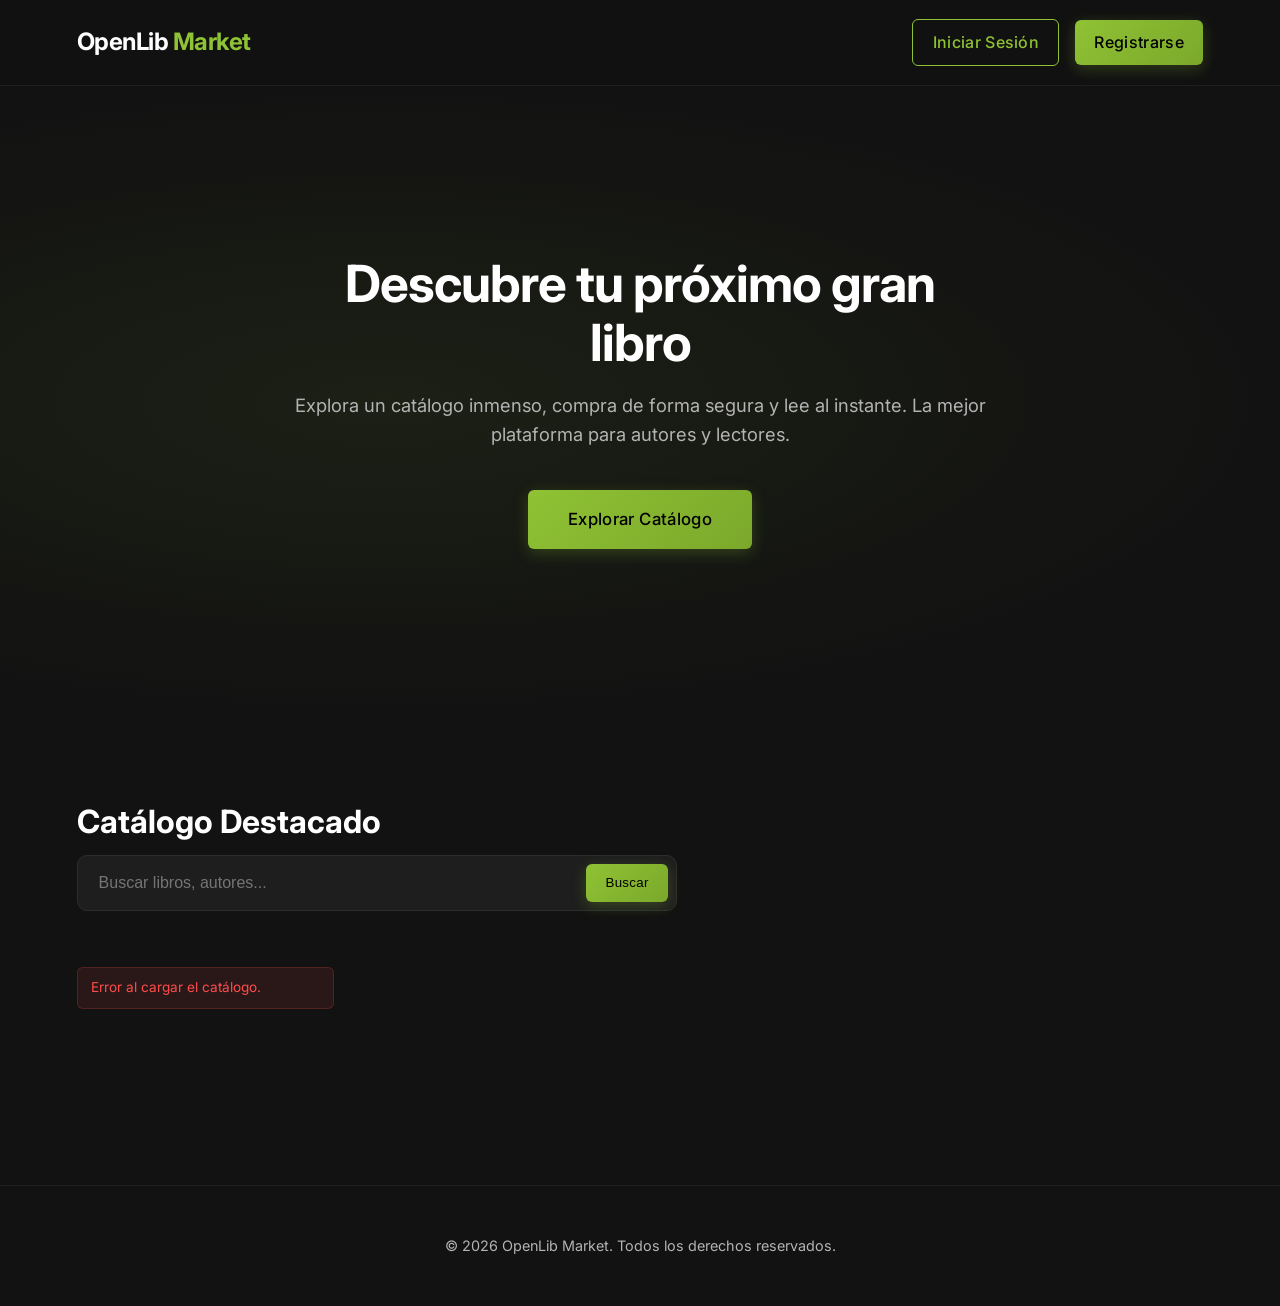
<file: frontend/index.html>
<!DOCTYPE html>
<html lang="es">
<head>
    <meta charset="UTF-8">
    <meta name="viewport" content="width=device-width, initial-scale=1.0">
    <title>OpenLib Market - Tu Librería Digital</title>
    <link rel="stylesheet" href="css/main.css">
    <link href="https://fonts.googleapis.com/css2?family=Inter:wght@400;500;700&display=swap" rel="stylesheet">
</head>
<body>
    <header class="navbar">
        <div class="logo">OpenLib <span>Market</span></div>
        <nav>
            <a href="login.html" class="btn btn-outline">Iniciar Sesión</a>
            <a href="register.html" class="btn btn-primary">Registrarse</a>
        </nav>
    </header>

    <main class="hero">
        <div class="hero-content">
            <h1>Descubre tu próximo gran libro</h1>
            <p>Explora un catálogo inmenso, compra de forma segura y lee al instante. La mejor plataforma para autores y lectores.</p>
            <a href="#catalog" class="btn btn-primary btn-large">Explorar Catálogo</a>
        </div>
    </main>

    <section id="catalog" class="catalog-section">
        <h2>Catálogo Destacado</h2>
        <div class="search-bar">
            <input type="text" id="searchInput" placeholder="Buscar libros, autores...">
            <button id="searchBtn" class="btn btn-primary">Buscar</button>
        </div>
        <div id="booksGrid" class="books-grid">
            <!-- Libros renderizados vía JS -->
        </div>
    </section>

    <footer>
        <p>&copy; 2026 OpenLib Market. Todos los derechos reservados.</p>
    </footer>

    <script src="js/api.js"></script>
    <script src="js/catalog.js"></script>
</body>
</html>
</file>
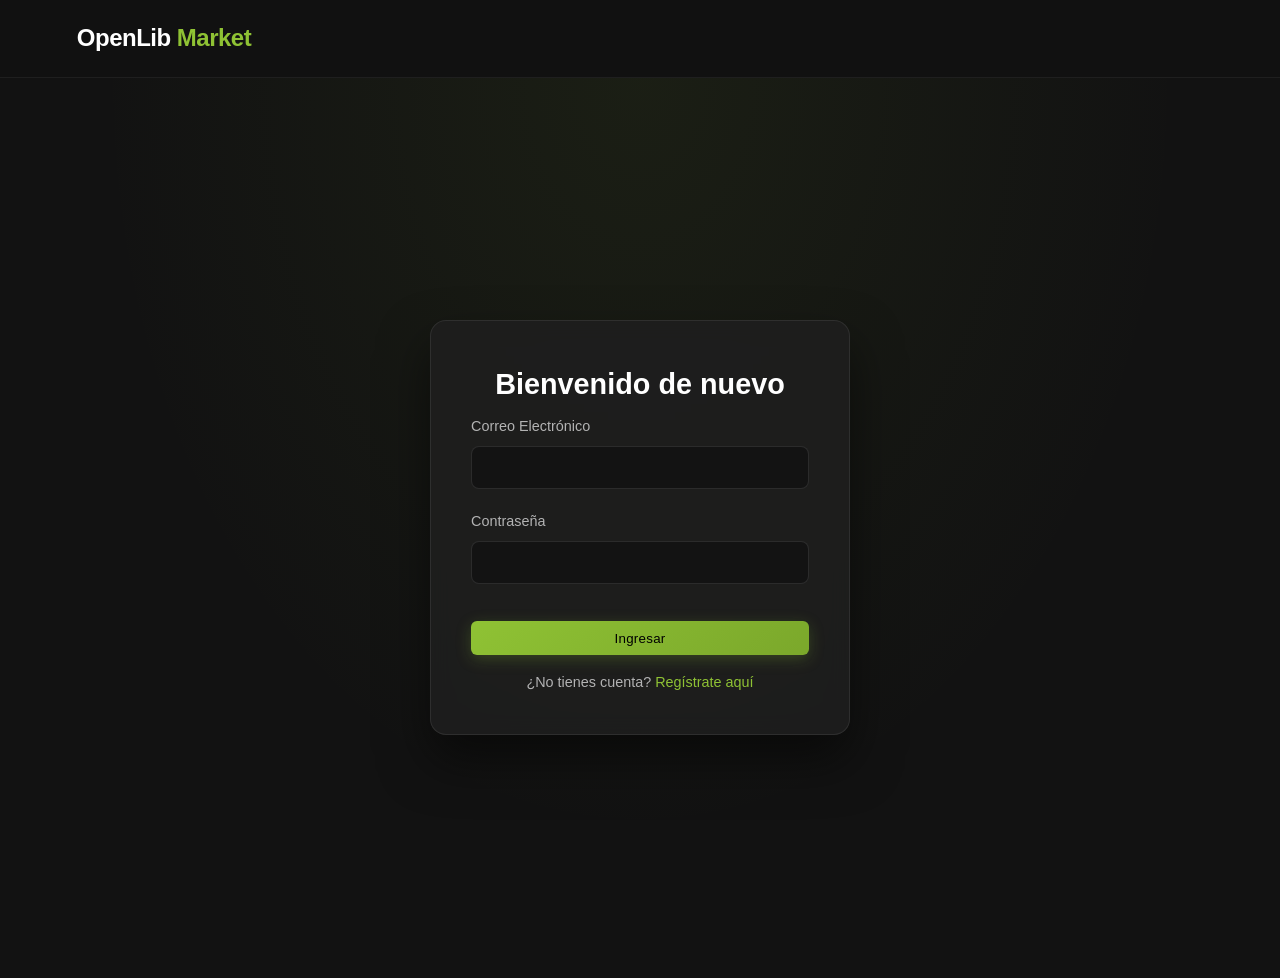
<file: frontend/dashboard-admin.html>
<!DOCTYPE html>
<html lang="es">
<head>
    <meta charset="UTF-8">
    <meta name="viewport" content="width=device-width, initial-scale=1.0">
    <title>Panel Admin - OpenLib Market</title>
    <link rel="stylesheet" href="css/main.css">
    <link href="https://fonts.googleapis.com/css2?family=Inter:wght@400;500;700&display=swap" rel="stylesheet">
</head>
<body class="dashboard-layout">
    <aside class="sidebar">
        <div class="logo">OpenLib <span>Market</span></div>
        <p style="color:var(--danger); font-size:0.8rem; margin-top:0.5rem;">Panel Administrador</p>
        <nav class="sidebar-nav">
            <a href="#" class="active" id="nav-users">Usuarios</a>
            <a href="#" id="nav-moderation">Moderación Libros</a>
            <a href="#" id="nav-orders">Todas las Órdenes</a>
            <a href="#" id="nav-reviews">Moderar Reseñas</a>
            <a href="#" id="nav-categories">Categorías</a>
            <a href="#" onclick="api.auth.logout()">Cerrar Sesión</a>
        </nav>
    </aside>

    <main class="main-content">
        <header class="flex space-between mb-1" style="align-items: center;">
            <h2 id="viewTitle">Gestión de Usuarios</h2>
            <div id="userInfo" style="color: var(--text-muted);"></div>
        </header>

        <!-- Vista Usuarios -->
        <section id="view-users" class="view-section">
            <div class="flex gap-1 mb-1">
                <button class="btn btn-outline" onclick="loadUsers('BUYER')">Buyers</button>
                <button class="btn btn-outline" onclick="loadUsers('SELLER')">Sellers</button>
                <button class="btn btn-outline" onclick="loadUsers('ADMIN')">Admins</button>
            </div>
            <div id="usersTable"></div>
        </section>

        <!-- Vista Moderación -->
        <section id="view-moderation" class="view-section" style="display: none;">
            <div class="flex gap-1 mb-1">
                <button class="btn btn-outline" onclick="loadBooksByStatus('PENDIENTE')">Pendientes</button>
                <button class="btn btn-outline" onclick="loadBooksByStatus('APROBADO')">Aprobados</button>
                <button class="btn btn-outline" onclick="loadBooksByStatus('RECHAZADO')">Rechazados</button>
            </div>
            <div id="moderationGrid" class="books-grid"></div>
        </section>

        <!-- Vista Órdenes -->
        <section id="view-orders" class="view-section" style="display: none;">
            <div id="ordersTable"></div>
        </section>

        <!-- Vista Moderación de Reseñas -->
        <section id="view-reviews" class="view-section" style="display: none;">
            <div class="flex gap-1 mb-1">
                <button class="btn btn-outline active" id="tab-all-reviews" onclick="switchReviewTab('all')">Todas las Reseñas</button>
                <button class="btn btn-outline" id="tab-reported-reviews" onclick="switchReviewTab('reported')">Reseñas Reportadas</button>
            </div>
            <div id="reviewsTable"></div>
        </section>

        <!-- Vista Categorías -->
        <section id="view-categories" class="view-section" style="display: none;">
            <div class="auth-card" style="max-width: 600px; margin-bottom: 2rem;">
                <h3>Agregar Categoría</h3>
                <div class="flex gap-1">
                    <input type="text" id="newCategoryName" placeholder="Nombre de categoría" style="flex:1;">
                    <button class="btn btn-primary" onclick="addCategory()">Agregar</button>
                </div>
            </div>
            <div id="categoriesList"></div>
            <div id="categoryBooksList" style="margin-top: 2rem;"></div>
        </section>
    </main>

    <script src="js/api.js"></script>
    <script>
        document.addEventListener('DOMContentLoaded', () => {
            const user = api.auth.getCurrentUser();
            if (!user || user.role !== 'ADMIN') {
                window.location.href = 'login.html';
                return;
            }
            document.getElementById('userInfo').textContent = `Admin: ${user.fullName}`;

            const views = ['users', 'moderation', 'orders', 'reviews', 'categories'];
            views.forEach(v => {
                document.getElementById(`nav-${v}`).addEventListener('click', (e) => {
                    e.preventDefault();
                    views.forEach(view => {
                        document.getElementById(`view-${view}`).style.display = 'none';
                        document.getElementById(`nav-${view}`).classList.remove('active');
                    });
                    document.getElementById(`view-${v}`).style.display = 'block';
                    document.getElementById(`nav-${v}`).classList.add('active');

                    if (v === 'users') { document.getElementById('viewTitle').textContent = 'Gestión de Usuarios'; loadUsers('BUYER'); }
                    if (v === 'moderation') { document.getElementById('viewTitle').textContent = 'Moderación de Libros'; loadBooksByStatus('PENDIENTE'); }
                    if (v === 'orders') { document.getElementById('viewTitle').textContent = 'Todas las Órdenes'; loadAllOrders(); }
                    if (v === 'reviews') { document.getElementById('viewTitle').textContent = 'Moderar Reseñas'; switchReviewTab('all'); }
                    if (v === 'categories') { document.getElementById('viewTitle').textContent = 'Gestión de Categorías'; loadAdminCategories(); }
                });
            });

            loadUsers('BUYER');
        });

        async function loadUsers(role) {
            const container = document.getElementById('usersTable');
            try {
                container.innerHTML = '<p>Cargando...</p>';
                const users = await api.get(`/users/role/${role}`);
                if (!users || users.length === 0) { container.innerHTML = '<p>No hay usuarios con rol ' + role + '.</p>'; return; }

                let html = `<table style="width:100%; border-collapse:collapse;">
                    <thead><tr style="border-bottom:2px solid var(--surface-light); text-align:left;">
                        <th style="padding:0.8rem;">Nombre</th>
                        <th style="padding:0.8rem;">Email</th>
                        <th style="padding:0.8rem;">Estado</th>
                        <th style="padding:0.8rem;">Acciones</th>
                    </tr></thead><tbody>`;

                users.forEach(u => {
                    const isActive = u.active !== false;
                    html += `<tr style="border-bottom:1px solid var(--surface-light);">
                        <td style="padding:0.8rem;">${u.fullName}</td>
                        <td style="padding:0.8rem; color:var(--text-muted);">${u.email}</td>
                        <td style="padding:0.8rem;">
                            <span style="color:${isActive ? 'var(--primary)' : 'var(--danger)'}; font-weight:bold;">${isActive ? 'Activo' : 'Inactivo'}</span>
                        </td>
                        <td style="padding:0.8rem;">
                            ${isActive
                                ? `<button class="btn btn-danger" style="font-size:0.8rem;" onclick="toggleUser('${u.id}', false, '${role}')">Desactivar</button>`
                                : `<button class="btn btn-primary" style="font-size:0.8rem;" onclick="toggleUser('${u.id}', true, '${role}')">Activar</button>`
                            }
                        </td>
                    </tr>`;
                });
                html += '</tbody></table>';
                container.innerHTML = html;
            } catch (error) { container.innerHTML = `<p class="error-message" style="display:block">${error.message}</p>`; }
        }

        async function toggleUser(userId, activate, role) {
            try {
                const endpoint = activate ? `/users/${userId}/activate` : `/users/${userId}/deactivate`;
                await api.post(endpoint);
                loadUsers(role);
            } catch (e) { alert(e.message); }
        }

        async function loadBooksByStatus(status) {
            const grid = document.getElementById('moderationGrid');
            try {
                grid.innerHTML = '<p>Cargando...</p>';
                const books = await api.get(`/books/status/${status}`);
                if (!books || books.length === 0) { grid.innerHTML = `<p>No hay libros con estado ${status}.</p>`; return; }
                grid.innerHTML = '';
                books.forEach(book => {
                    const card = document.createElement('div');
                    card.className = 'book-card';
                    card.innerHTML = `
                        <div style="background:var(--surface-light); height:160px; display:flex; align-items:center; justify-content:center;">
                            ${book.coverUrl ? `<img src="${book.coverUrl}" style="height:100%; object-fit:cover; width:100%;" onerror="this.outerHTML='<span style=font-size:3rem>📚</span>'">` : '<span style="font-size:3rem">📚</span>'}
                        </div>
                        <div class="book-info">
                            <h3 class="book-title">${book.title}</h3>
                            <p class="book-author">${book.author} — $${book.price.toFixed(2)}</p>
                            <p style="color:var(--text-muted); font-size:0.8rem;">Seller: ${book.sellerEmail || 'N/A'}</p>
                            ${status === 'PENDIENTE' ? `
                                <div class="flex gap-1 mt-1">
                                    <button class="btn btn-primary" style="flex:1; font-size:0.8rem;" onclick="approveBook('${book.id}')">Aprobar</button>
                                    <button class="btn btn-danger" style="flex:1; font-size:0.8rem;" onclick="rejectBook('${book.id}')">Rechazar</button>
                                </div>
                            ` : ''}
                        </div>
                    `;
                    grid.appendChild(card);
                });
            } catch (error) { grid.innerHTML = `<p class="error-message" style="display:block">${error.message}</p>`; }
        }

        async function approveBook(bookId) {
            try { await api.post(`/books/${bookId}/approve`); loadBooksByStatus('PENDIENTE'); } catch (e) { alert(e.message); }
        }

        async function rejectBook(bookId) {
            const reason = prompt('Razón del rechazo:');
            if (!reason) return;
            try { await api.post(`/books/${bookId}/reject`, { reason }); loadBooksByStatus('PENDIENTE'); } catch (e) { alert(e.message); }
        }

        async function loadAllOrders() {
            const container = document.getElementById('ordersTable');
            try {
                container.innerHTML = '<p>Cargando...</p>';
                const orders = await api.get('/orders');
                if (!orders || orders.length === 0) { container.innerHTML = '<p>No hay órdenes registradas.</p>'; return; }

                let html = `<table style="width:100%; border-collapse:collapse;">
                    <thead><tr style="border-bottom:2px solid var(--surface-light); text-align:left;">
                        <th style="padding:0.8rem;">ID</th>
                        <th style="padding:0.8rem;">Usuario</th>
                        <th style="padding:0.8rem;">Monto</th>
                        <th style="padding:0.8rem;">Estado</th>
                    </tr></thead><tbody>`;

                orders.forEach(o => {
                    html += `<tr style="border-bottom:1px solid var(--surface-light);">
                        <td style="padding:0.8rem; font-family:monospace; font-size:0.85rem;">${o.id.substring(0, 8)}...</td>
                        <td style="padding:0.8rem;">${o.user ? o.user.fullName : 'N/A'}</td>
                        <td style="padding:0.8rem; color:var(--primary); font-weight:bold;">$${(o.totalPrice || 0).toFixed(2)}</td>
                        <td style="padding:0.8rem;">${o.status || 'COMPLETADA'}</td>
                    </tr>`;
                });
                html += '</tbody></table>';
                container.innerHTML = html;
            } catch (error) { container.innerHTML = `<p class="error-message" style="display:block">${error.message}</p>`; }
        }

        function switchReviewTab(tab) {
            document.getElementById('tab-all-reviews').classList.toggle('active', tab === 'all');
            document.getElementById('tab-reported-reviews').classList.toggle('active', tab === 'reported');
            if (tab === 'all') loadAllReviews();
            else loadReportedReviews();
        }

        async function loadAllReviews() {
            const container = document.getElementById('reviewsTable');
            try {
                container.innerHTML = '<p>Cargando reseñas...</p>';
                const reviews = await api.get('/reviews').catch(() => []);
                renderReviewsTable(container, reviews, false);
            } catch (error) { container.innerHTML = `<p class="error-message" style="display:block">${error.message}</p>`; }
        }

        async function loadReportedReviews() {
            const container = document.getElementById('reviewsTable');
            try {
                container.innerHTML = '<p>Cargando reseñas reportadas...</p>';
                const reviews = await api.get('/reviews/reported').catch(() => []);
                renderReviewsTable(container, reviews, true);
            } catch (error) { container.innerHTML = `<p class="error-message" style="display:block">${error.message}</p>`; }
        }

        function renderReviewsTable(container, reviews, reportedOnly) {
            if (!reviews || reviews.length === 0) {
                container.innerHTML = `<p>${reportedOnly ? 'No hay reseñas reportadas en este momento.' : 'No hay reseñas registradas.'}</p>`;
                return;
            }
            let html = '<div style="display:flex; flex-direction:column; gap:1rem;">';
            reviews.forEach(r => {
                let stars = '';
                for(let i=0;i<5;i++) stars += i < r.rating ? '★' : '☆';
                const isReported = r.status === 'REPORTADA';
                html += `
                    <div style="background:var(--surface); padding:1.5rem; border-radius:8px; border:1px solid ${isReported ? 'var(--danger)' : 'var(--surface-light)'}; border-left:4px solid ${isReported ? 'var(--danger)' : 'var(--primary)'}">
                        <div class="flex space-between" style="margin-bottom: 0.5rem;">
                            <div>
                                <strong>${r.user && r.user.fullName ? r.user.fullName : 'Usuario'}</strong>
                                <span style="color:gold; margin-left:0.5rem;">${stars}</span>
                                ${isReported ? '<span style="background:var(--danger); color:white; font-size:0.75rem; padding:0.2rem 0.5rem; border-radius:4px; margin-left:0.5rem;">REPORTADA</span>' : ''}
                            </div>
                            <span style="color:var(--text-muted); font-size:0.85rem;">${r.book && r.book.title ? r.book.title : 'Libro desconocido'}</span>
                        </div>
                        <p style="color:var(--text-muted); margin-bottom: 1rem;">${r.comment || 'Sin comentario'}</p>
                        <div class="flex gap-1">
                            ${isReported
                                ? `<button class="btn btn-outline" style="font-size:0.8rem;" onclick="reactivateReview('${r.id}')">Reactivar</button>
                                   <button class="btn btn-danger" style="font-size:0.8rem;" onclick="deleteReview('${r.id}')">Eliminar</button>`
                                : `<button class="btn btn-outline" style="color:var(--danger); border-color:var(--danger); font-size:0.8rem;" onclick="reportReview('${r.id}')">Reportar</button>`
                            }
                        </div>
                    </div>`;
            });
            html += '</div>';
            container.innerHTML = html;
        }

        async function hideReview(id) {
            try { await api.post(`/reviews/${id}/hide`); switchReviewTab(document.getElementById('tab-reported-reviews').classList.contains('active') ? 'reported' : 'all'); } catch (e) { alert(e.message); }
        }

        async function reportReview(id) {
            try { await api.post(`/reviews/${id}/report`); switchReviewTab('reported'); } catch (e) { alert(e.message); }
        }

        async function reactivateReview(id) {
            try { await api.post(`/reviews/${id}/reactivate`); switchReviewTab(document.getElementById('tab-reported-reviews').classList.contains('active') ? 'reported' : 'all'); } catch (e) { alert(e.message); }
        }

        async function deleteReview(id) {
            if (!confirm('¿Eliminar esta reseña definitivamente?')) return;
            try { await api.delete(`/reviews/${id}`); switchReviewTab('reported'); } catch (e) { alert(e.message); }
        }

        async function loadAdminCategories() {
            const container = document.getElementById('categoriesList');
            try {
                container.innerHTML = '<p>Cargando...</p>';
                const categories = await api.get('/books/categories');
                if (!categories || categories.length === 0) { container.innerHTML = '<p>No hay categorías definidas.</p>'; return; }

                let html = '<div style="display:flex; flex-wrap:wrap; gap:1rem;">';
                categories.forEach(c => {
                    html += `<button class="btn btn-outline" onclick="viewCategoryBooks('${c}')">${c}</button>`;
                });
                html += '</div>';
                container.innerHTML = html;
            } catch (e) { container.innerHTML = `<p class="error-message">${e.message}</p>`; }
        }

        async function viewCategoryBooks(category) {
            const container = document.getElementById('categoryBooksList');
            try {
                container.innerHTML = `<p>Buscando libros de <strong>${category}</strong>...</p>`;
                const books = await api.get('/books');
                // El campo ahora es categories (array), buscamos si la categoría está incluida
                const filtered = books.filter(b => Array.isArray(b.categories) && b.categories.includes(category));
                
                if (filtered.length === 0) {
                    container.innerHTML = `<p>No hay libros en la categoría <strong>${category}</strong>.</p>`;
                    return;
                }
                
                let html = `<h4>Libros en ${category} (${filtered.length})</h4>
                            <div style="display:grid; grid-template-columns: repeat(auto-fill, minmax(200px, 1fr)); gap: 1rem; margin-top: 1rem;">`;
                filtered.forEach(b => {
                    const cats = Array.isArray(b.categories) ? b.categories.map(c => `<span style="background:rgba(0,212,255,0.12); color:var(--primary); font-size:0.72rem; padding:0.15rem 0.5rem; border-radius:20px;">${c}</span>`).join(' ') : '';
                    html += `
                        <div style="background:var(--surface); padding:1rem; border-radius:8px; border:1px solid var(--surface-light);">
                            <strong>${b.title}</strong><br>
                            <small style="color:var(--text-muted);">${b.author}</small><br>
                            <div style="margin: 0.4rem 0;">${cats}</div>
                            <small style="color:var(--primary);">${b.status}</small>
                        </div>
                    `;
                });
                html += `</div>`;
                container.innerHTML = html;
            } catch (e) {
                container.innerHTML = `<p class="error-message">${e.message}</p>`;
            }
        }

        async function addCategory() {
            const name = document.getElementById('newCategoryName').value;
            if (!name) return;
            try {
                await api.post('/books/categories', { name });
                alert('Categoría añadida con éxito: ' + name);
                document.getElementById('newCategoryName').value = '';
                loadAdminCategories();
            } catch (e) {
                alert('Error al añadir categoría: ' + e.message);
            }
        }
    </script>
</body>
</html>
</file>
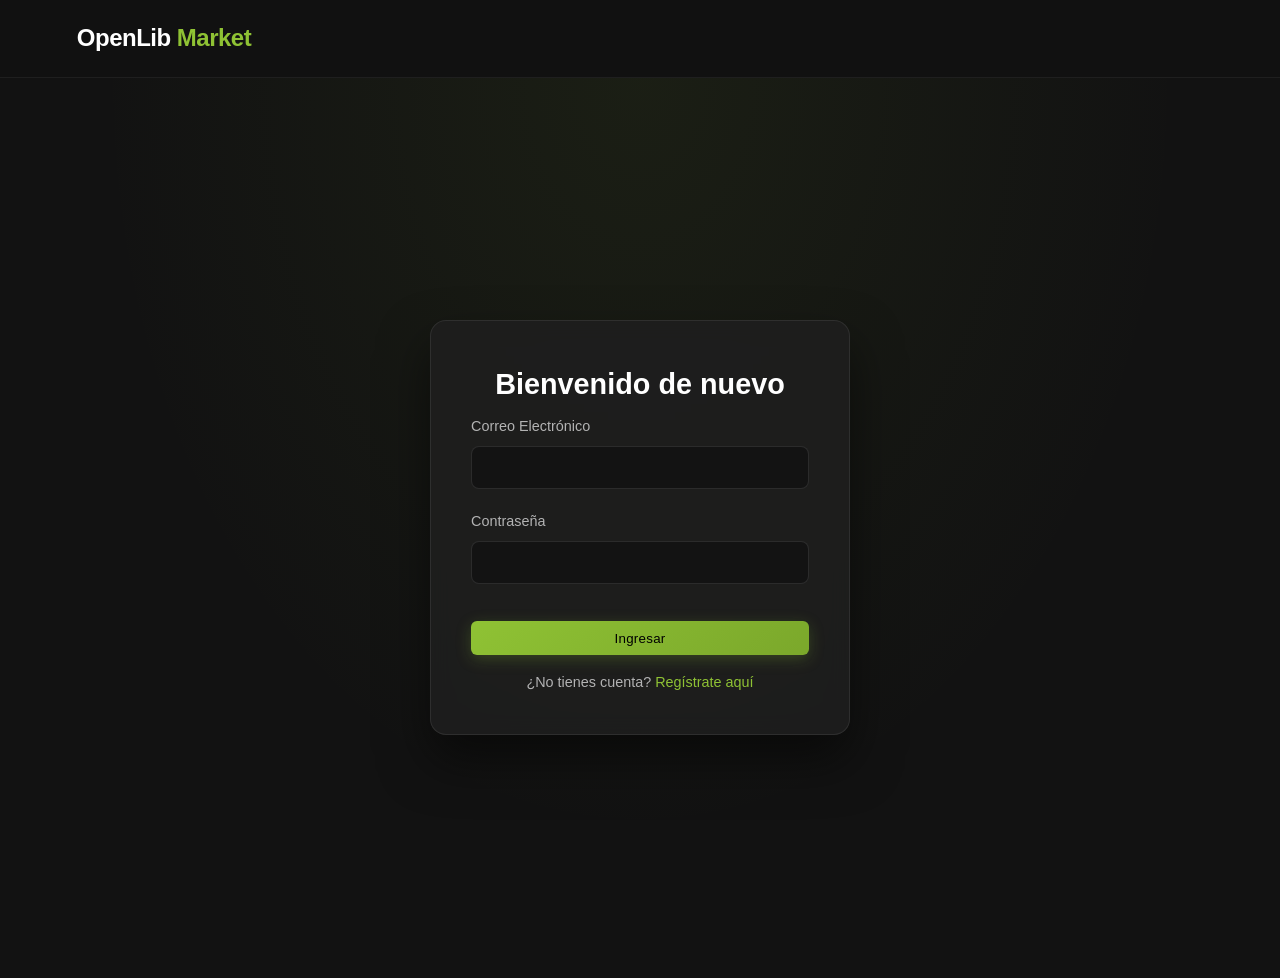
<file: frontend/dashboard-buyer.html>
<!DOCTYPE html>
<html lang="es">
<head>
    <meta charset="UTF-8">
    <meta name="viewport" content="width=device-width, initial-scale=1.0">
    <title>Mi Panel - OpenLib Market</title>
    <link rel="stylesheet" href="css/main.css">
</head>
<body class="dashboard-layout">
    <aside class="sidebar">
        <div class="logo">OpenLib <span>Market</span></div>
        <nav class="sidebar-nav">
            <a href="#" class="active" id="nav-catalog">Catálogo</a>
            <a href="#" id="nav-favorites">Mis Favoritos</a>
            <a href="#" id="nav-cart">Mi Carrito <span id="cartCount" style="color:var(--primary); font-weight:bold;">(0)</span></a>
            <a href="#" id="nav-orders">Mis Compras</a>
            <a href="#" id="nav-library">Mi Biblioteca</a>
            <a href="#" id="nav-profile">Mi Perfil</a>
            <a href="#" onclick="api.auth.logout()">Cerrar Sesión</a>
        </nav>
    </aside>

    <main class="main-content">
        <header class="flex space-between mb-1" style="align-items: center;">
            <h2 id="viewTitle">Catálogo de Libros</h2>
            <div id="userInfo" style="color: var(--text-muted);"></div>
        </header>

        <!-- Vista Catálogo -->
        <section id="view-catalog" class="view-section">
            <div class="search-bar" style="margin-left:0; max-width: 100%; display: flex; gap: 0.5rem;">
                <input type="text" id="searchInput" placeholder="Buscar libros, autores..." style="flex: 2;">
                <select id="categoryFilter" class="btn btn-outline" style="flex: 1; padding: 0.8rem; border-radius: 8px;">
                    <option value="">Todas las Categorías</option>
                </select>
                <button id="searchBtn" class="btn btn-primary">Buscar</button>
            </div>
            <div id="booksGrid" class="books-grid mt-2"></div>
        </section>

        <!-- Vista Carrito -->
        <section id="view-cart" class="view-section" style="display: none;">
            <div id="cartContent">
                <!-- Se llena por JS -->
            </div>
        </section>

        <!-- Vista Biblioteca -->
        <section id="view-library" class="view-section" style="display: none;">
            <div id="libraryGrid" class="books-grid"></div>

            <!-- Modal de reseñas para libros de la biblioteca -->
            <div id="libraryModal" style="display:none; position:fixed; top:0; left:0; width:100%; height:100%; background:rgba(0,0,0,0.85); z-index:1001; align-items:center; justify-content:center; padding:2rem;">
                <div style="background:var(--surface); padding:2rem; border-radius:12px; width:100%; max-width:600px; max-height:90vh; overflow-y:auto; position:relative;">
                    <button onclick="document.getElementById('libraryModal').style.display='none'" class="btn btn-danger" style="position:absolute; top:1rem; right:1rem;">X</button>
                    <div id="libraryModalContent"></div>
                    <hr style="border-color:var(--surface-light); margin:1.5rem 0;">
                    <h3 style="margin-bottom:1rem;">Dejar una Reseña</h3>
                    <div id="libraryReviewsDisplay" style="margin-bottom:1.5rem;"></div>
                    <div class="form-group">
                        <label>Calificación</label>
                        <select id="libraryReviewRating" class="btn btn-outline" style="width:100%;">
                            <option value="5">★★★★★ Excelente</option>
                            <option value="4">★★★★☆ Muy bueno</option>
                            <option value="3">★★★☆☆ Bueno</option>
                            <option value="2">★★☆☆☆ Regular</option>
                            <option value="1">★☆☆☆☆ Malo</option>
                        </select>
                    </div>
                    <div class="form-group mt-1">
                        <label style="display:block; margin-bottom:0.5rem; font-weight:500;">Comentario:</label>
                        <textarea id="libraryReviewComment" rows="3" style="width:100%; padding:0.8rem; border-radius:8px; border:1px solid var(--surface-light); background:var(--surface); color:var(--text-main);"></textarea>
                    </div>
                    <button class="btn btn-primary mt-1" style="width:100%;" onclick="submitLibraryReview()">Enviar Reseña</button>
                    <div id="libraryReviewMsg" style="margin-top:0.5rem;"></div>
                </div>
            </div>
        </section>

        <!-- Vista Favoritos -->
        <section id="view-favorites" class="view-section" style="display: none;">
            <div id="favoritesGrid" class="books-grid"></div>
        </section>

        <!-- Vista Historial de Compras -->
        <section id="view-orders" class="view-section" style="display: none;">
            <div id="ordersList"></div>
        </section>

        <!-- Vista Perfil -->
        <section id="view-profile" class="view-section" style="display: none;">
            <div class="auth-card" style="max-width: 600px;">
                <h3>Actualizar Perfil</h3>
                <form id="profileForm">
                    <div class="form-group">
                        <label for="profName">Nombre Completo</label>
                        <input type="text" id="profName" required>
                    </div>
                    <div class="form-group">
                        <label for="profPhone">Teléfono</label>
                        <input type="text" id="profPhone">
                    </div>
                    <div class="form-group">
                        <label for="profAddress">Dirección</label>
                        <input type="text" id="profAddress">
                    </div>
                    <button type="submit" class="btn btn-primary" style="width: 100%; margin-top: 1rem;">Guardar Cambios</button>
                    <div id="profileMessage" style="margin-top: 1rem; color: var(--primary);"></div>
                </form>
            </div>
        </section>
        <!-- Modal para detalles del libro (Catálogo y Favoritos) -->
        <div id="bookModal" class="modal" style="display:none; position:fixed; top:0; left:0; width:100%; height:100%; background:rgba(0,0,0,0.8); z-index:1000; align-items:center; justify-content:center; padding: 2rem;">
            <div class="modal-content" style="background:var(--surface); padding:2rem; border-radius:12px; width:100%; max-width:800px; max-height:90vh; overflow-y:auto; position:relative;">
                <button id="closeModalBtn" class="btn btn-danger" style="position:absolute; top:1rem; right:1rem;">X</button>
                <div id="bookModalContent"></div>
            </div>
        </div>

    </main>

    <script src="js/api.js"></script>
    <script src="js/catalog.js"></script>
    <script src="js/cart.js"></script>
        <script>
        document.addEventListener('DOMContentLoaded', () => {
            const user = api.auth.getCurrentUser();
            if(!user || user.role !== 'BUYER') {
                window.location.href = 'login.html';
                return;
            }
            document.getElementById('userInfo').textContent = `Hola, ${user.fullName}`;

            // Navegación simple
            const views = ['catalog', 'favorites', 'cart', 'orders', 'library', 'profile'];
            views.forEach(v => {
                document.getElementById(`nav-${v}`).addEventListener('click', (e) => {
                    e.preventDefault();
                    views.forEach(view => {
                        document.getElementById(`view-${view}`).style.display = 'none';
                        document.getElementById(`nav-${view}`).classList.remove('active');
                    });
                    document.getElementById(`view-${v}`).style.display = 'block';
                    document.getElementById(`nav-${v}`).classList.add('active');
                    
                    if (v === 'catalog') {
                        document.getElementById('viewTitle').textContent = 'Catálogo de Libros';
                        if (typeof loadCatalog === 'function') loadCatalog();
                    }
                    if (v === 'cart') {
                        document.getElementById('viewTitle').textContent = 'Mi Carrito de Compras';
                        if (typeof loadCart === 'function') loadCart(); // En cart.js
                    }
                    if (v === 'library') {
                        document.getElementById('viewTitle').textContent = 'Mi Biblioteca';
                        if (typeof loadLibrary === 'function') loadLibrary(); // En cart.js
                    }
                    if (v === 'favorites') {
                        document.getElementById('viewTitle').textContent = 'Mis Libros Favoritos';
                        if (typeof loadFavorites === 'function') loadFavorites(); // En catalog.js / buyer.js
                    }
                    if (v === 'orders') {
                        document.getElementById('viewTitle').textContent = 'Historial de Compras';
                        if (typeof loadOrders === 'function') loadOrders();
                    }
                    if (v === 'profile') {
                        document.getElementById('viewTitle').textContent = 'Mi Perfil';
                        if (typeof loadProfile === 'function') loadProfile();
                    }
                });
            });
        });
    </script>
    <script src="js/buyer.js"></script>
</body>
</html>
</file>
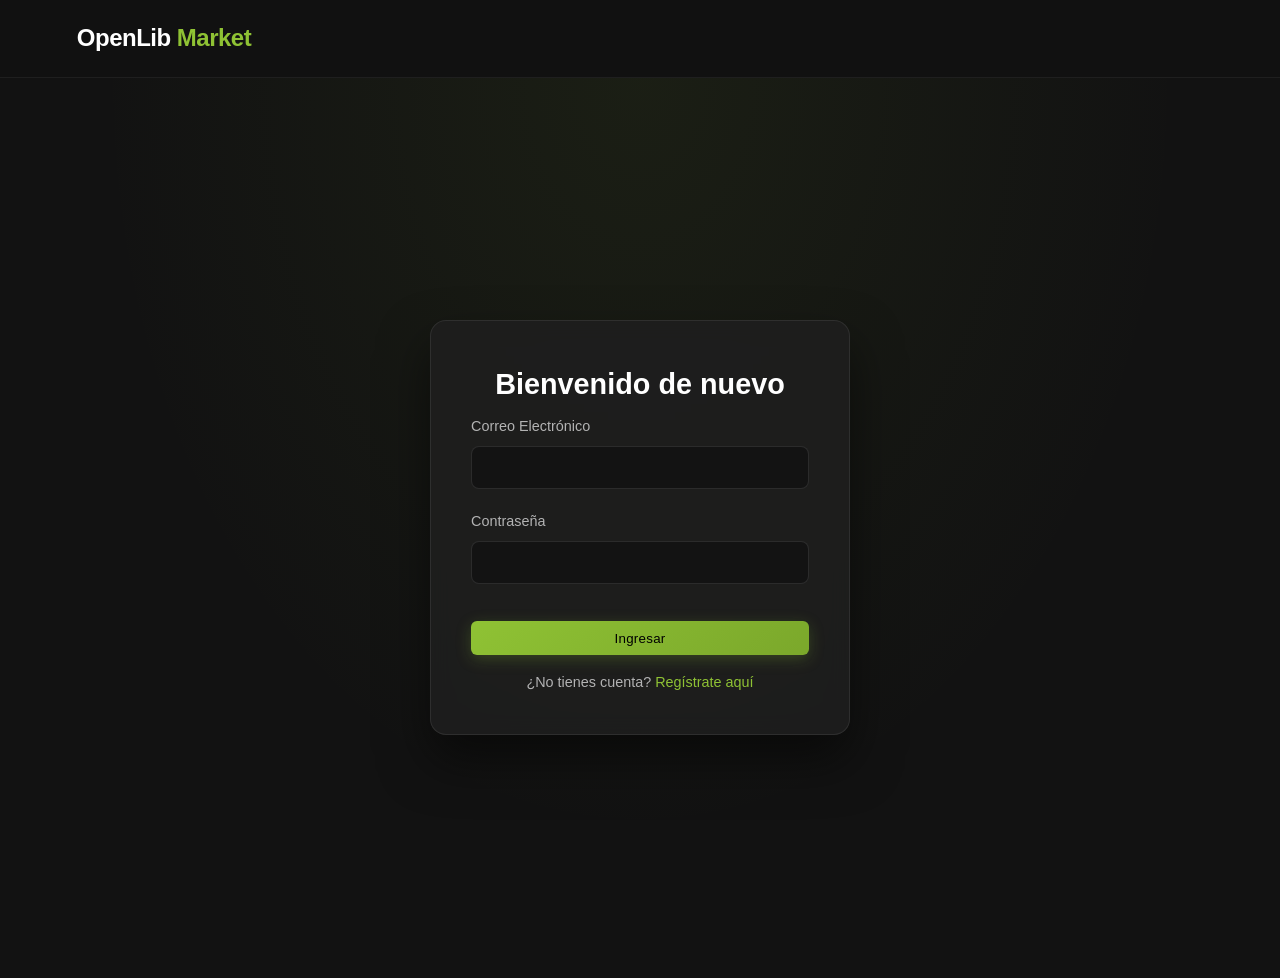
<file: frontend/dashboard-seller.html>
<!DOCTYPE html>
<html lang="es">
<head>
    <meta charset="UTF-8">
    <meta name="viewport" content="width=device-width, initial-scale=1.0">
    <title>Panel Vendedor - OpenLib Market</title>
    <link rel="stylesheet" href="css/main.css">
    <link href="https://fonts.googleapis.com/css2?family=Inter:wght@400;500;700&display=swap" rel="stylesheet">
</head>
<body class="dashboard-layout">
    <aside class="sidebar">
        <div class="logo">OpenLib <span>Market</span></div>
        <p style="color:var(--primary); font-size:0.8rem; margin-top:0.5rem;">Panel Vendedor</p>
        <nav class="sidebar-nav">
            <a href="#" class="active" id="nav-mybooks">Mis Libros</a>
            <a href="#" id="nav-publish">Publicar Libro</a>
            <a href="#" id="nav-sales">Mis Ventas</a>
            <a href="#" id="nav-profile">Mi Perfil</a>
            <a href="#" onclick="api.auth.logout()">Cerrar Sesión</a>
        </nav>
    </aside>

    <main class="main-content">
        <header class="flex space-between mb-1" style="align-items: center;">
            <h2 id="viewTitle">Mis Libros</h2>
            <div id="userInfo" style="color: var(--text-muted);"></div>
        </header>

        <!-- Vista Mis Libros -->
        <section id="view-mybooks" class="view-section">
            <div id="myBooksGrid" class="books-grid"></div>
        </section>

        <!-- Vista Publicar Libro -->
        <section id="view-publish" class="view-section" style="display: none;">
            <div class="auth-card" style="max-width:600px;">
                <h3>Nuevo Libro</h3>
                <form id="publishForm">
                    <div class="form-group">
                        <label for="titulo">Título</label>
                        <input type="text" id="titulo" required>
                    </div>
                    <div class="form-group">
                        <label for="autor">Autor</label>
                        <input type="text" id="autor" required>
                    </div>
                    <div class="form-group">
                        <label for="descripcion">Descripción</label>
                        <input type="text" id="descripcion">
                    </div>
                    <div class="form-group">
                        <label for="precio">Precio (USD)</label>
                        <input type="number" id="precio" step="0.01" required>
                    </div>
                    <div class="form-group">
                        <label>Categorías <span style="color:var(--text-muted); font-size:0.85rem;">(selecciona una o más)</span></label>
                        <div id="categoriesContainer" style="display:flex; flex-wrap:wrap; gap:0.6rem; padding:0.75rem; background:var(--surface-light); border-radius:8px; max-height:160px; overflow-y:auto; border:1px solid rgba(255,255,255,0.05);">
                            <span style="color:var(--text-muted); font-size:0.85rem;">Cargando categorías...</span>
                        </div>
                        <div id="noCategoryError" style="display:none; color:var(--danger); font-size:0.85rem; margin-top:0.25rem;">Selecciona al menos una categoría.</div>
                    </div>
                    <div class="form-group">
                        <label for="urlPortada">URL de Portada (Imagen)</label>
                        <input type="text" id="urlPortada" placeholder="https://...">
                    </div>
                    <div class="form-group">
                        <label for="filePath">URL del PDF (Para descargas)</label>
                        <input type="text" id="filePath" placeholder="https://..." required>
                    </div>
                    <div id="publishError" class="error-message"></div>
                    <button type="submit" class="btn btn-primary" style="width:100%; margin-top:1rem;">Publicar Libro</button>
                </form>
            </div>
        </section>

        <!-- Vista Mis Ventas -->
        <section id="view-sales" class="view-section" style="display: none;">
            <div id="salesList"></div>
        </section>

        <!-- Vista Perfil -->
        <section id="view-profile" class="view-section" style="display: none;">
            <div class="auth-card" style="max-width: 600px;">
                <h3>Actualizar Perfil de Vendedor</h3>
                <form id="profileForm">
                    <div class="form-group">
                        <label for="profName">Nombre Comercial / Completo</label>
                        <input type="text" id="profName" required>
                    </div>
                    <div class="form-group">
                        <label for="profPhone">Teléfono de Contacto</label>
                        <input type="text" id="profPhone">
                    </div>
                    <div class="form-group">
                        <label for="profAddress">Dirección de Facturación</label>
                        <input type="text" id="profAddress">
                    </div>
                    <button type="submit" class="btn btn-primary" style="width: 100%; margin-top: 1rem;">Guardar Cambios</button>
                    <div id="profileMessage" style="margin-top: 1rem; color: var(--primary);"></div>
                </form>
            </div>
        </section>
    </main>

    <script src="js/api.js"></script>
    <script>
        document.addEventListener('DOMContentLoaded', () => {
            const user = api.auth.getCurrentUser();
            if (!user || user.role !== 'SELLER') {
                window.location.href = 'login.html';
                return;
            }
            document.getElementById('userInfo').textContent = `Hola, ${user.fullName}`;
            document.getElementById('autor').value = user.fullName;

            // Navegación
            const views = ['mybooks', 'publish', 'sales', 'profile'];
            views.forEach(v => {
                document.getElementById(`nav-${v}`).addEventListener('click', (e) => {
                    e.preventDefault();
                    views.forEach(view => {
                        document.getElementById(`view-${view}`).style.display = 'none';
                        document.getElementById(`nav-${view}`).classList.remove('active');
                    });
                    document.getElementById(`view-${v}`).style.display = 'block';
                    document.getElementById(`nav-${v}`).classList.add('active');

                    if (v === 'mybooks') { document.getElementById('viewTitle').textContent = 'Mis Libros'; loadMyBooks(); }
                    if (v === 'publish') { 
                        document.getElementById('viewTitle').textContent = 'Publicar Libro';
                        loadCategoriesForSelect();
                    }
                    if (v === 'sales') { document.getElementById('viewTitle').textContent = 'Mis Ventas'; loadSales(); }
                    if (v === 'profile') { document.getElementById('viewTitle').textContent = 'Mi Perfil'; loadProfile(); }
                });
            });

            async function loadCategoriesForSelect() {
                const container = document.getElementById('categoriesContainer');
                try {
                    const categories = await api.get('/books/categories');
                    if (!categories || categories.length === 0) {
                        container.innerHTML = '<span style="color:var(--text-muted); font-size:0.85rem;">No hay categorías creadas aún. El admin debe crearlas primero.</span>';
                        return;
                    }
                    container.innerHTML = '';
                    categories.forEach(c => {
                        const id = `cat_${c.replace(/\s+/g, '_')}`;
                        const label = document.createElement('label');
                        label.htmlFor = id;
                        label.style.cssText = 'display:flex; align-items:center; gap:0.4rem; background:var(--surface); padding:0.4rem 0.75rem; border-radius:20px; cursor:pointer; font-size:0.9rem; border:1px solid rgba(255,255,255,0.08); transition:all 0.2s;';
                        label.innerHTML = `<input type="checkbox" id="${id}" value="${c}" style="accent-color:var(--primary); width:15px; height:15px;"> ${c}`;
                        label.querySelector('input').addEventListener('change', (e) => {
                            if (e.target.checked) {
                                label.style.background = 'var(--primary)';
                                label.style.color = '#fff';
                                label.style.borderColor = 'var(--primary)';
                            } else {
                                label.style.background = 'var(--surface)';
                                label.style.color = '';
                                label.style.borderColor = 'rgba(255,255,255,0.08)';
                            }
                        });
                        container.appendChild(label);
                    });
                } catch (e) {
                    container.innerHTML = '<span style="color:var(--danger);">Error cargando categorías.</span>';
                    console.error('Error loading categories', e);
                }
            }

            loadMyBooks();

            // Actualizar Perfil
            const profileForm = document.getElementById('profileForm');
            if (profileForm) {
                profileForm.addEventListener('submit', async (e) => {
                    e.preventDefault();
                    const msgDiv = document.getElementById('profileMessage');
                    try {
                        const res = await api.put(`/users/${user.id}/profile`, {
                            fullName: document.getElementById('profName').value,
                            phone: document.getElementById('profPhone').value,
                            address: document.getElementById('profAddress').value
                        });
                        msgDiv.textContent = 'Perfil actualizado con éxito.';
                        msgDiv.style.color = 'var(--primary)';
                        document.getElementById('userInfo').textContent = `Hola, ${res.fullName}`;
                    } catch (error) {
                        msgDiv.textContent = error.message;
                        msgDiv.style.color = 'var(--danger)';
                    }
                });
            }

            // Publicar libro
            document.getElementById('publishForm').addEventListener('submit', async (e) => {
                e.preventDefault();
                const errDiv = document.getElementById('publishError');
                const noCatErr = document.getElementById('noCategoryError');

                // Recopilar categorías marcadas
                const checkedBoxes = document.querySelectorAll('#categoriesContainer input[type="checkbox"]:checked');
                const selectedCategories = Array.from(checkedBoxes).map(cb => cb.value);

                if (selectedCategories.length === 0) {
                    noCatErr.style.display = 'block';
                    return;
                }
                noCatErr.style.display = 'none';

                try {
                    errDiv.style.display = 'none';
                    await api.post('/books', {
                        title: document.getElementById('titulo').value,
                        author: document.getElementById('autor').value,
                        description: document.getElementById('descripcion').value,
                        price: parseFloat(document.getElementById('precio').value),
                        categories: selectedCategories,
                        coverUrl: document.getElementById('urlPortada').value,
                        filePath: document.getElementById('filePath').value,
                        sellerEmail: user.email,
                        status: 'PENDIENTE'
                    });
                    alert('¡Libro enviado para revisión!');
                    document.getElementById('publishForm').reset();
                    // Reset checkbox visuals
                    document.querySelectorAll('#categoriesContainer label').forEach(lbl => {
                        lbl.style.background = 'var(--surface)';
                        lbl.style.color = '';
                        lbl.style.borderColor = 'rgba(255,255,255,0.08)';
                    });
                    document.getElementById('autor').value = user.fullName;
                    document.getElementById('nav-mybooks').click();
                } catch (error) {
                    errDiv.textContent = error.message;
                    errDiv.style.display = 'block';
                }
            });
        });

        async function loadMyBooks() {
            const user = api.auth.getCurrentUser();
            const grid = document.getElementById('myBooksGrid');
            try {
                grid.innerHTML = '<p>Cargando...</p>';
                const books = await api.get(`/books/seller/${user.email}`);
                if (!books || books.length === 0) { grid.innerHTML = '<p>No tienes libros publicados aún.</p>'; return; }
                grid.innerHTML = '';
                books.forEach(book => {
                    const statusColor = book.status === 'APROBADO' ? 'var(--primary)' : book.status === 'RECHAZADO' ? 'var(--danger)' : '#f0ad4e';
                    const categories = book.categories && book.categories.length > 0 ? book.categories : [];
                    const tagsHtml = categories.map(c => `<span style="display:inline-block; background:rgba(0,212,255,0.12); color:var(--primary); font-size:0.72rem; padding:0.2rem 0.55rem; border-radius:20px; border:1px solid rgba(0,212,255,0.25);">${c}</span>`).join(' ');
                    const card = document.createElement('div');
                    card.className = 'book-card';
                    card.innerHTML = `
                        <div style="background:var(--surface-light); height:180px; display:flex; align-items:center; justify-content:center;">
                            ${book.coverUrl ? `<img src="${book.coverUrl}" style="height:100%; object-fit:cover; width:100%;" onerror="this.outerHTML='<span style=font-size:3rem>📚</span>'">` : '<span style="font-size:3rem">📚</span>'}
                        </div>
                        <div class="book-info">
                            <h3 class="book-title">${book.title}</h3>
                            <p class="book-author">$${book.price.toFixed(2)}</p>
                            ${tagsHtml ? `<div style="display:flex; flex-wrap:wrap; gap:0.3rem; margin-top:0.4rem;">${tagsHtml}</div>` : ''}
                            <span style="color:${statusColor}; font-weight:bold; font-size:0.85rem; text-transform:uppercase;">● ${book.status}</span>
                            <button class="btn btn-danger mt-1" style="font-size:0.8rem;" onclick="deleteBook('${book.id}')">Eliminar</button>
                        </div>
                    `;
                    grid.appendChild(card);
                });
            } catch (error) { grid.innerHTML = `<p class="error-message" style="display:block">${error.message}</p>`; }
        }

        async function deleteBook(bookId) {
            if (!confirm('¿Estás seguro de eliminar este libro?')) return;
            try { await api.delete(`/books/${bookId}`); loadMyBooks(); } catch (e) { alert(e.message); }
        }

        async function loadProfile() {
            const user = api.auth.getCurrentUser();
            if (!user) return;
            try {
                const profile = await api.get(`/users/${user.id}/profile`);
                document.getElementById('profName').value = profile.fullName || '';
                document.getElementById('profPhone').value = profile.phone || '';
                document.getElementById('profAddress').value = profile.address || '';
            } catch (error) {
                console.error('Error cargando perfil:', error);
            }
        }

        async function loadSales() {
            const user = api.auth.getCurrentUser();
            const container = document.getElementById('salesList');
            try {
                container.innerHTML = '<p>Cargando ventas...</p>';
                const orders = await api.get(`/orders/seller/${user.email}`);
                if (!orders || orders.length === 0) { container.innerHTML = '<p>Aún no tienes ventas registradas.</p>'; return; }
                let total = 0;
                let html = '<div style="display:flex; flex-direction:column; gap:1rem;">';
                orders.forEach(order => {
                    total += order.totalPrice || 0;
                    const bookTitle = order.book ? order.book.title : 'Libro';
                    const fecha = order.orderedAt ? new Date(order.orderedAt).toLocaleDateString() : '';
                    html += `
                        <div style="background:var(--surface); padding:1rem; border-radius:8px; border:1px solid var(--surface-light);">
                            <div class="flex space-between" style="align-items:center;">
                                <div>
                                    <strong>${bookTitle}</strong>
                                    <span style="color:var(--text-muted); margin-left:1rem;">${fecha}</span>
                                </div>
                                <span style="color:var(--primary); font-weight:bold;">$${(order.totalPrice || 0).toFixed(2)}</span>
                            </div>
                        </div>`;
                });
                html += `</div>
                    <div style="text-align:right; margin-top:2rem; font-size:1.3rem;">
                        Total Ventas: <span style="color:var(--primary); font-weight:bold;">$${total.toFixed(2)}</span>
                    </div>`;
                container.innerHTML = html;
            } catch (error) { container.innerHTML = `<p class="error-message" style="display:block">${error.message}</p>`; }
        }
    </script>
</body>
</html>
</file>
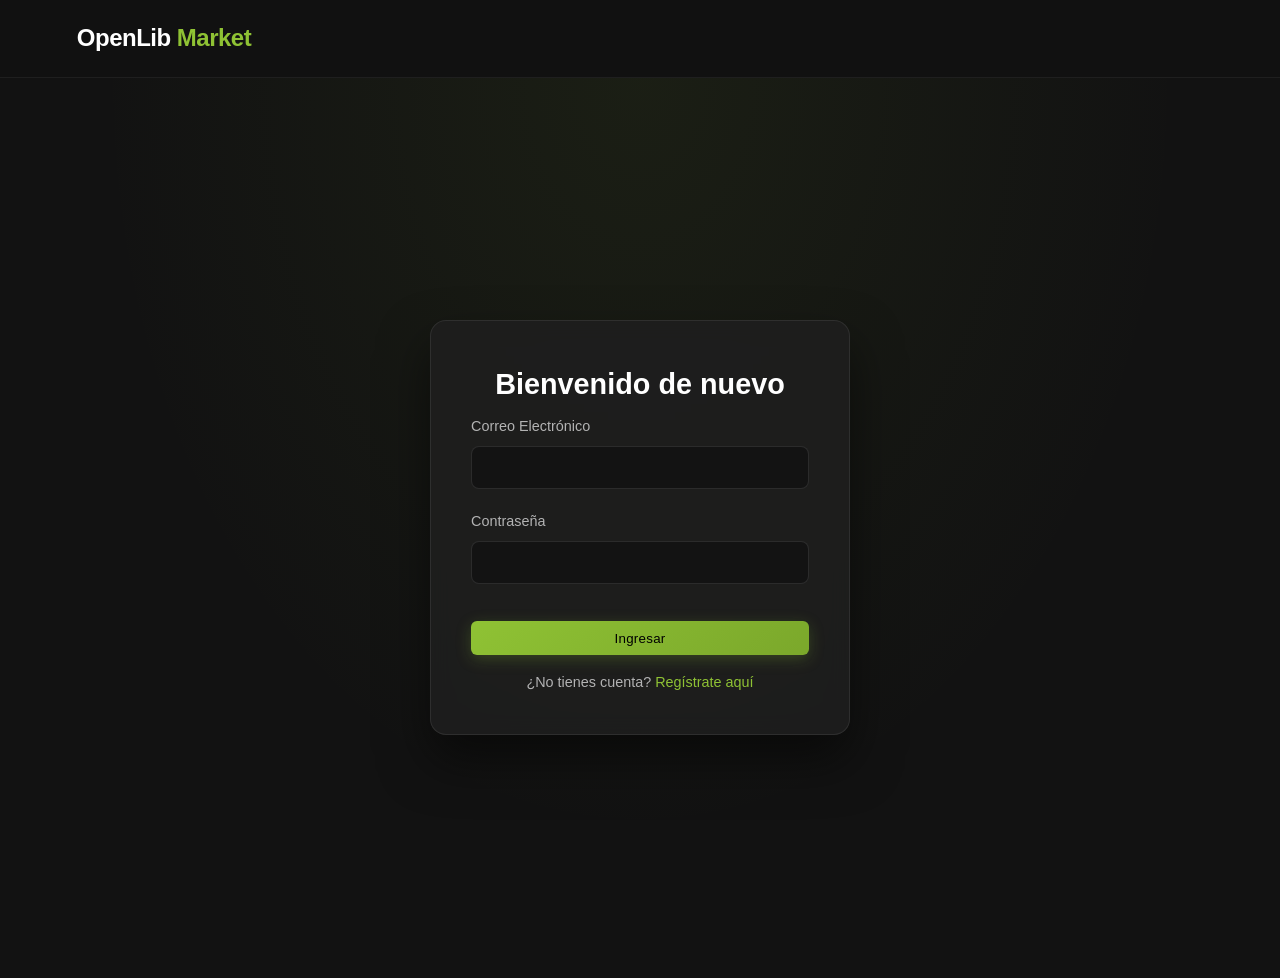
<file: frontend/login.html>
<!DOCTYPE html>
<html lang="es">
<head>
    <meta charset="UTF-8">
    <meta name="viewport" content="width=device-width, initial-scale=1.0">
    <title>Iniciar Sesión - OpenLib Market</title>
    <link rel="stylesheet" href="css/main.css">
</head>
<body>
    <header class="navbar">
        <a href="index.html" class="logo">OpenLib <span>Market</span></a>
    </header>

    <div class="auth-container">
        <div class="auth-card">
            <h2 class="text-center">Bienvenido de nuevo</h2>
            <form id="loginForm">
                <div class="form-group">
                    <label for="email">Correo Electrónico</label>
                    <input type="email" id="email" required>
                </div>
                <div class="form-group">
                    <label for="password">Contraseña</label>
                    <input type="password" id="password" required>
                </div>
                <div id="loginError" class="error-message"></div>
                <button type="submit" class="btn btn-primary" style="width: 100%; margin-top: 1rem;">Ingresar</button>
            </form>
            <p class="text-center mt-1" style="color: var(--text-muted); font-size: 0.9rem;">
                ¿No tienes cuenta? <a href="register.html" style="color: var(--primary);">Regístrate aquí</a>
            </p>
        </div>
    </div>

    <script src="js/api.js"></script>
    <script src="js/auth.js"></script>
</body>
</html>
</file>
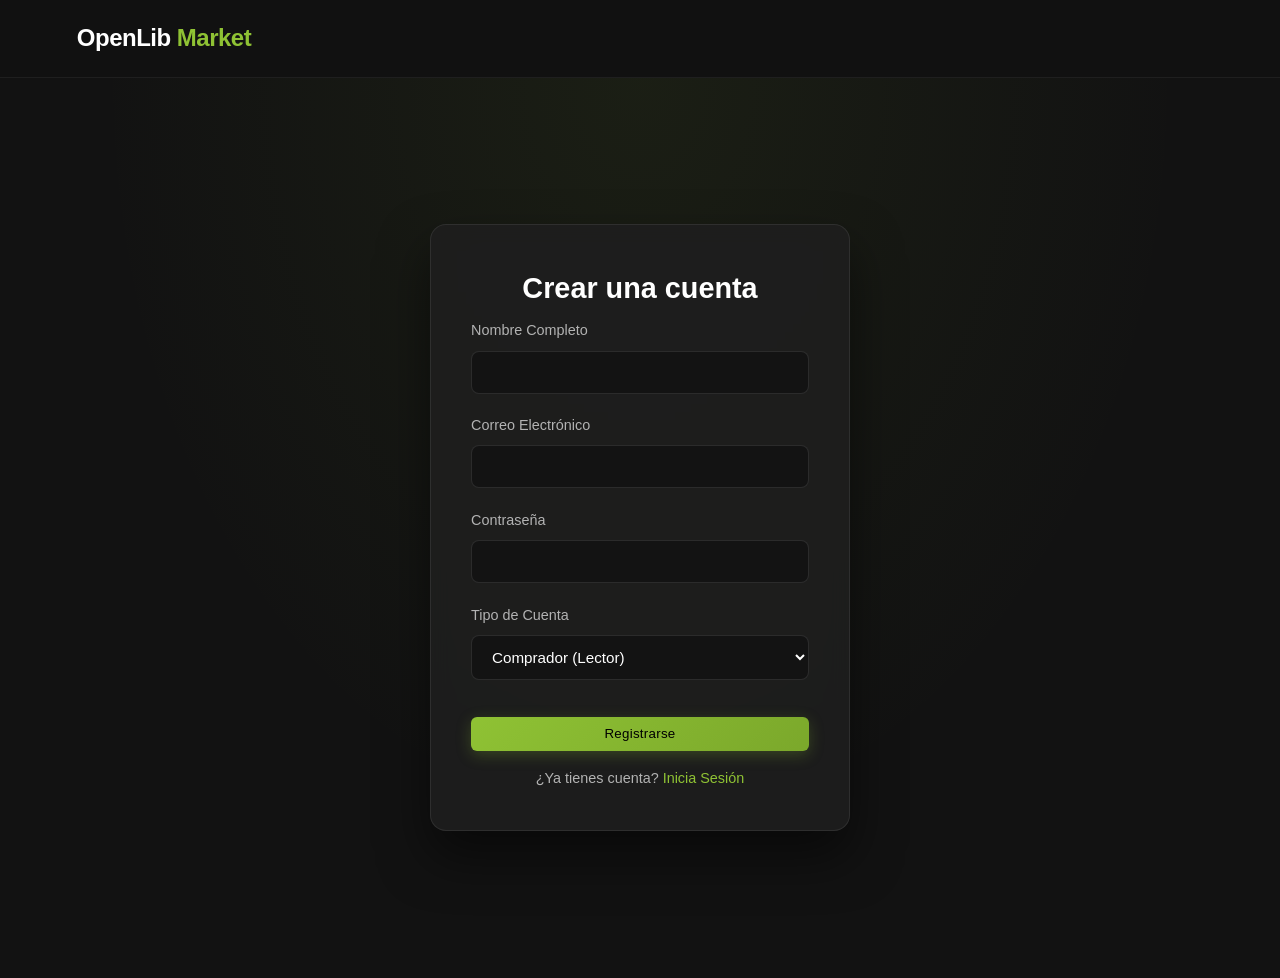
<file: frontend/register.html>
<!DOCTYPE html>
<html lang="es">
<head>
    <meta charset="UTF-8">
    <meta name="viewport" content="width=device-width, initial-scale=1.0">
    <title>Registro - OpenLib Market</title>
    <link rel="stylesheet" href="css/main.css">
</head>
<body>
    <header class="navbar">
        <a href="index.html" class="logo">OpenLib <span>Market</span></a>
    </header>

    <div class="auth-container">
        <div class="auth-card">
            <h2 class="text-center">Crear una cuenta</h2>
            <form id="registerForm">
                <div class="form-group">
                    <label for="fullName">Nombre Completo</label>
                    <input type="text" id="fullName" required>
                </div>
                <div class="form-group">
                    <label for="email">Correo Electrónico</label>
                    <input type="email" id="email" required>
                </div>
                <div class="form-group">
                    <label for="password">Contraseña</label>
                    <input type="password" id="password" required>
                </div>
                <div class="form-group">
                    <label for="role">Tipo de Cuenta</label>
                    <select id="role">
                        <option value="BUYER">Comprador (Lector)</option>
                        <option value="SELLER">Vendedor (Autor)</option>
                    </select>
                </div>
                <div id="registerError" class="error-message"></div>
                <button type="submit" class="btn btn-primary" style="width: 100%; margin-top: 1rem;">Registrarse</button>
            </form>
            <p class="text-center mt-1" style="color: var(--text-muted); font-size: 0.9rem;">
                ¿Ya tienes cuenta? <a href="login.html" style="color: var(--primary);">Inicia Sesión</a>
            </p>
        </div>
    </div>

    <script src="js/api.js"></script>
    <script src="js/auth.js"></script>
</body>
</html>
</file>
<file: frontend/css/main.css>
/* Variables y Configuración Base */
:root {
    --primary: #8FC234;
    --primary-hover: #7ba82b;
    --background: #121212;
    --surface: #1e1e1e;
    --surface-light: #2d2d2d;
    --text-main: #ffffff;
    --text-muted: #b3b3b3;
    --danger: #ff4c4c;
}

* {
    margin: 0;
    padding: 0;
    box-sizing: border-box;
}

body {
    font-family: 'Inter', sans-serif;
    background-color: var(--background);
    color: var(--text-main);
    line-height: 1.6;
}

/* Tipografía */
h1, h2, h3 { font-weight: 700; margin-bottom: 1rem; }
a { text-decoration: none; color: inherit; }

/* Botones */
.btn {
    padding: 0.6rem 1.2rem;
    border-radius: 6px;
    font-weight: 500;
    cursor: pointer;
    transition: all 0.25s ease;
    border: none;
    display: inline-block;
    text-align: center;
    letter-spacing: 0.02em;
}

.btn-primary {
    background: linear-gradient(135deg, var(--primary), var(--primary-hover));
    color: #000;
    box-shadow: 0 4px 15px rgba(143, 194, 52, 0.25);
}
.btn-primary:hover {
    box-shadow: 0 6px 20px rgba(143, 194, 52, 0.45);
    transform: translateY(-1px);
}

.btn-outline {
    background-color: transparent;
    border: 1px solid var(--primary);
    color: var(--primary);
}
.btn-outline:hover {
    background-color: var(--primary);
    color: #000;
    box-shadow: 0 4px 15px rgba(143, 194, 52, 0.3);
    transform: translateY(-1px);
}

.btn-large { padding: 1rem 2.5rem; font-size: 1.05rem; }

.btn-danger {
    background: linear-gradient(135deg, #ff4c4c, #e60000);
    color: white;
}
.btn-danger:hover { transform: translateY(-1px); opacity: 0.9; }

/* Navbar */
.navbar {
    display: flex;
    justify-content: space-between;
    align-items: center;
    padding: 1.2rem 6%;
    background-color: rgba(18, 18, 18, 0.85);
    backdrop-filter: blur(16px);
    -webkit-backdrop-filter: blur(16px);
    position: sticky;
    top: 0;
    z-index: 100;
    border-bottom: 1px solid rgba(255,255,255,0.06);
}

nav { display: flex; gap: 1rem; align-items: center; }

.logo { font-size: 1.5rem; font-weight: 700; letter-spacing: -0.5px; }
.logo span { color: var(--primary); }

/* Hero Section */
.hero {
    min-height: 70vh;
    display: flex;
    align-items: center;
    justify-content: center;
    text-align: center;
    padding: 0 6%;
    background:
        linear-gradient(to bottom, rgba(18,18,18,0.5) 0%, rgba(18,18,18,0.95) 100%),
        url('https://images.unsplash.com/photo-1507842217343-583bb7270b66?ixlib=rb-1.2.1&auto=format&fit=crop&w=1920&q=80') center/cover no-repeat;
    position: relative;
    overflow: hidden;
}

.hero::before {
    content: '';
    position: absolute;
    inset: 0;
    background: radial-gradient(ellipse at 30% 50%, rgba(143,194,52,0.08) 0%, transparent 70%);
}

.hero-content { position: relative; z-index: 1; max-width: 700px; animation: fadeInUp 0.8s ease both; }
.hero-content h1 { font-size: 3.2rem; line-height: 1.15; margin-bottom: 1.2rem; letter-spacing: -1px; }
.hero-content h1 span { color: var(--primary); }
.hero-content p { font-size: 1.15rem; color: var(--text-muted); margin-bottom: 2.5rem; }
.hero-badges { display: flex; gap: 1rem; justify-content: center; flex-wrap: wrap; margin-bottom: 2.5rem; }
.badge {
    padding: 0.4rem 1rem;
    border-radius: 100px;
    background: rgba(143,194,52,0.1);
    border: 1px solid rgba(143,194,52,0.3);
    color: var(--primary);
    font-size: 0.85rem;
    font-weight: 500;
}

/* Catálogo */
.catalog-section { padding: 5rem 6%; }
.catalog-section h2 { font-size: 2rem; margin-bottom: 0.5rem; }
.catalog-section .subtitle { color: var(--text-muted); margin-bottom: 2.5rem; }

.search-bar {
    display: flex;
    gap: 1rem;
    margin-bottom: 3rem;
    max-width: 600px;
    background: var(--surface);
    padding: 0.5rem;
    border-radius: 10px;
    border: 1px solid var(--surface-light);
    transition: border-color 0.2s;
}
.search-bar:focus-within { border-color: var(--primary); }
.search-bar input {
    flex: 1;
    padding: 0.6rem 0.8rem;
    border: none;
    background: transparent;
    color: var(--text-main);
    font-size: 1rem;
    outline: none;
}

.books-grid {
    display: grid;
    grid-template-columns: repeat(auto-fill, minmax(210px, 1fr));
    gap: 2rem;
}

/* Book Card */
.book-card {
    background-color: var(--surface);
    border-radius: 14px;
    overflow: hidden;
    transition: transform 0.3s ease, box-shadow 0.3s ease;
    border: 1px solid rgba(255,255,255,0.05);
    display: flex;
    flex-direction: column;
}
.book-card:hover {
    transform: translateY(-6px);
    box-shadow: 0 20px 40px rgba(0,0,0,0.4), 0 0 0 1px var(--primary);
}
.book-cover { width: 100%; height: 280px; object-fit: cover; }
.book-info { padding: 1.2rem; display: flex; flex-direction: column; flex: 1; }
.book-title { font-size: 1rem; margin-bottom: 0.4rem; line-height: 1.3; }
.book-author { color: var(--text-muted); font-size: 0.85rem; margin-bottom: 1rem; }
.book-price { color: var(--primary); font-weight: 700; font-size: 1.25rem; margin-top: auto; margin-bottom: 1rem; }

/* Formularios Auth */
.auth-container {
    min-height: 100vh;
    display: flex;
    align-items: center;
    justify-content: center;
    padding: 2rem;
    background: radial-gradient(ellipse at 50% 0%, rgba(143,194,52,0.07) 0%, transparent 60%);
}
.auth-card {
    background: rgba(30, 30, 30, 0.9);
    backdrop-filter: blur(10px);
    padding: 2.5rem;
    border-radius: 16px;
    width: 100%;
    max-width: 420px;
    border: 1px solid rgba(255,255,255,0.08);
    box-shadow: 0 25px 50px rgba(0,0,0,0.5);
    animation: fadeInUp 0.5s ease both;
}
.auth-card h2 { font-size: 1.8rem; margin-bottom: 0.5rem; }
.auth-card .subtitle { color: var(--text-muted); margin-bottom: 2rem; font-size: 0.95rem; }

.form-group { margin-bottom: 1.3rem; }
.form-group label { display: block; margin-bottom: 0.5rem; color: var(--text-muted); font-size: 0.9rem; }
.form-group input,
.form-group select {
    width: 100%;
    padding: 0.75rem 1rem;
    border-radius: 8px;
    border: 1px solid rgba(255,255,255,0.1);
    background-color: rgba(0,0,0,0.3);
    color: var(--text-main);
    font-size: 0.95rem;
    transition: border-color 0.2s;
    outline: none;
}
.form-group input:focus,
.form-group select:focus { border-color: var(--primary); }
.form-group select option { background: var(--surface); }

.error-message {
    color: var(--danger);
    font-size: 0.85rem;
    margin-top: 0.5rem;
    display: none;
    padding: 0.6rem 0.8rem;
    background: rgba(255,76,76,0.1);
    border-radius: 6px;
    border: 1px solid rgba(255,76,76,0.2);
}

/* Dashboard Layout */
.dashboard-layout { display: flex; min-height: 100vh; }
.sidebar {
    width: 260px;
    background: rgba(20, 20, 20, 0.95);
    backdrop-filter: blur(10px);
    padding: 2rem 1.5rem;
    border-right: 1px solid rgba(255,255,255,0.06);
    position: fixed;
    top: 0;
    left: 0;
    height: 100vh;
    z-index: 50;
    display: flex;
    flex-direction: column;
}
.sidebar-nav { display: flex; flex-direction: column; gap: 0.5rem; margin-top: 2rem; flex: 1; }
.sidebar-nav a {
    padding: 0.75rem 1rem;
    border-radius: 8px;
    color: var(--text-muted);
    transition: all 0.2s;
    font-size: 0.95rem;
}
.sidebar-nav a:hover { background: var(--surface); color: var(--text-main); }
.sidebar-nav a.active {
    background: rgba(143, 194, 52, 0.12);
    color: var(--primary);
    font-weight: 600;
    border-left: 3px solid var(--primary);
}
.main-content {
    flex: 1;
    padding: 2.5rem 3rem;
    margin-left: 260px;
    min-height: 100vh;
    background: var(--background);
}

/* Utilities */
.text-center { text-align: center; }
.mt-1 { margin-top: 1rem; }
.mt-2 { margin-top: 2rem; }
.mb-1 { margin-bottom: 1rem; }
.flex { display: flex; }
.gap-1 { gap: 1rem; }
.space-between { justify-content: space-between; }

/* Animaciones */
@keyframes fadeInUp {
    from { opacity: 0; transform: translateY(24px); }
    to   { opacity: 1; transform: translateY(0); }
}

/* Scrollbar */
::-webkit-scrollbar { width: 6px; }
::-webkit-scrollbar-track { background: var(--background); }
::-webkit-scrollbar-thumb { background: var(--surface-light); border-radius: 3px; }
::-webkit-scrollbar-thumb:hover { background: #444; }

footer {
    text-align: center;
    padding: 3rem;
    color: var(--text-muted);
    border-top: 1px solid rgba(255,255,255,0.05);
    margin-top: 6rem;
    font-size: 0.9rem;
}
</file>
